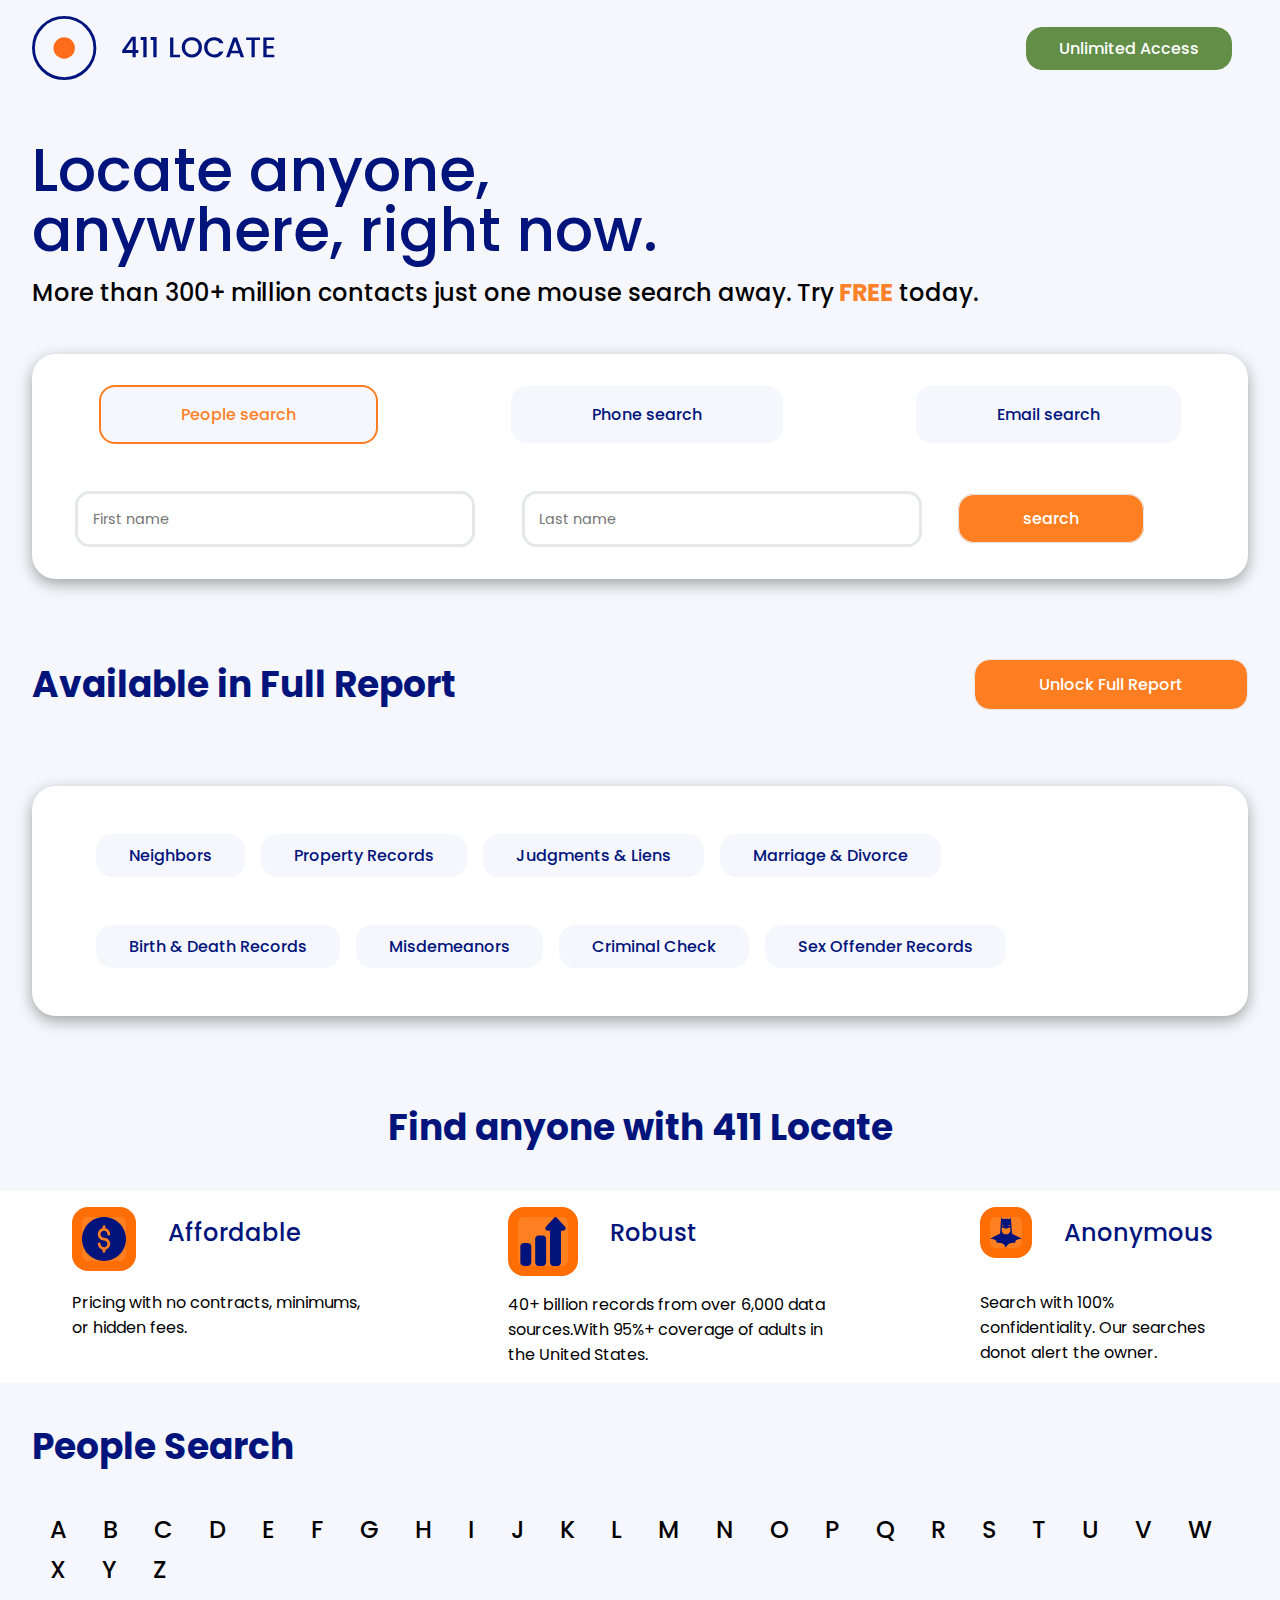
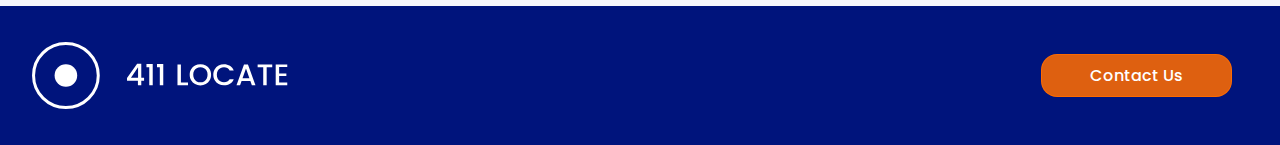
<file: index.html>
<!DOCTYPE html>
<html lang="en">
<head>
    <meta charset="UTF-8">
    <meta http-equiv="X-UA-Compatible" content="IE=edge">
    <meta name="viewport" content="width=device-width, initial-scale=1.0">
    <link href="style.css" type="text/css" rel="stylesheet">
    <link href="https://fonts.googleapis.com/css2?family=Happy+Monkey&family=Lora&family=Orbitron:wght@400;800&family=Poppins:wght@300;500;700&family=Ubuntu:wght@300;500;700&display=swap" rel="stylesheet">
    <title>411 Locate</title>
    
</head>
<body>
    <div class="container">
        <header>
            <div class="top head">
                <img src="images/logo.svg" alt="logo of the website" class="logo">
                <a href="#" class="btn-Unlimited-access">Unlimited Access</a>
            </div>
            <div class="header">
                <h1 class="title">Locate anyone,<br> anywhere, right now.</h1>
                <h3 class="sub-title">More than 300+ million contacts just one mouse search away. Try<strong> FREE</strong> today.</h3>
            </div>
            <div class="white-box">
                    <ul>
                        <li><a href="index.html" class="search current">People search</a></li>
                        <li><a href="phone.html" class="search">Phone search</a></li>
                        <li><a href="email.html" class="search">Email search</a></li>
                    </ul>
                
                <input type="textfield" placeholder="First name">
                <input type="textfield" placeholder="Last name">
                <a href="#" class="btn-search">search</a>
            </div>
            <div class="container-available">
                <div class="report">
                    <h2 class="report-title">Available in Full Report</h2>
                    <a href="#" class="btn-search btn-unlock">Unlock Full Report</a>
                </div>
                <div class="white-box white-box-para">
                    <div class="available-body-para">
                        <p class="list-para">Neighbors</p>
                        <p class="list-para">Property Records</p>
                        <p class="list-para">Judgments & Liens</p>
                        <p class="list-para">Marriage & Divorce</p>
                        <p class="list-para">Birth & Death Records</p>
                        <p class="list-para">Misdemeanors</p>
                        <p class="list-para">Criminal Check</p>
                        <p class="list-para">Sex Offender Records</p>                
                    </div>
                </div>
            </div>
        </header>
    </div>
        <div class="find-anyone">
            <h2 class="find-anyone-title">Find anyone with 411 Locate</h2>
            <div class="flex-full">
                <div class="find-anyone-body">
                    <div class="find-anyone-main">
                        <img src="images/dollar.svg" alt="dollar logo" class="find-anyone-main-img">
                        <h3 class="find-anyone-main-title">Affordable</h3>    
                    </div>
                    <p class="find-anyone-main-body">Pricing with no contracts, minimums, or hidden fees.</p>
                </div>
                <div class="find-anyone-body">
                    <div class="find-anyone-main">
                        <img src="images/graph.svg" alt="logo graph of" class="find-anyone-main-img">
                        <h3 class="find-anyone-main-title">Robust</h3>
                    </div>
                    <p class="find-anyone-main-body">40+ billion records from over 6,000 data sources.With 95%+ coverage of adults in the United States.</p>
                </div>
                <div class="find-anyone-body">
                    <div class="find-anyone-main">
                        <img src="images/batman.svg" alt="logo of batman" class="find-anyone-main-img">
                        <h3 class="find-anyone-main-title">Anonymous</h3>
                    </div>
                        <p class="find-anyone-main-body">Search with 100% confidentiality. Our searches donot alert the owner.</p>
                    </div>    
            </div>
       </div>
        <div class="container">
            <h2 class="people-search">People Search</h2>
                <ul class="nav">
                    <li class="nav-list"><a href="#" class="nav-end">A</a></li>
                    <li class="nav-list"><a href="#" class="nav-end">B</a></li>
                    <li class="nav-list"><a href="#" class="nav-end">C</a></li>
                    <li class="nav-list"><a href="#" class="nav-end">D</a></li>
                    <li class="nav-list"><a href="#" class="nav-end">E</a></li>
                    <li class="nav-list"><a href="#" class="nav-end">F</a></li>
                    <li class="nav-list"><a href="#" class="nav-end">G</a></li>
                    <li class="nav-list"><a href="#" class="nav-end">H</a></li>
                    <li class="nav-list"><a href="#" class="nav-end">I</a></li>
                    <li class="nav-list"><a href="#" class="nav-end">J</a></li>
                    <li class="nav-list"><a href="#" class="nav-end">K</a></li>
                    <li class="nav-list"><a href="#" class="nav-end">L</a></li>
                    <li class="nav-list"><a href="#" class="nav-end">M</a></li>
                    <li class="nav-list"><a href="#" class="nav-end">N</a></li>
                    <li class="nav-list"><a href="#" class="nav-end">O</a></li>
                    <li class="nav-list"><a href="#" class="nav-end">P</a></li>
                    <li class="nav-list"><a href="#" class="nav-end">Q</a></li>
                    <li class="nav-list"><a href="#" class="nav-end">R</a></li>
                    <li class="nav-list"><a href="#" class="nav-end">S</a></li>
                    <li class="nav-list"><a href="#" class="nav-end">T</a></li>
                    <li class="nav-list"><a href="#" class="nav-end">U</a></li>
                    <li class="nav-list"><a href="#" class="nav-end">V</a></li>
                    <li class="nav-list"><a href="#" class="nav-end">W</a></li>
                    <li class="nav-list"><a href="#" class="nav-end">X</a></li>
                    <li class="nav-list"><a href="#" class="nav-end">Y</a></li>
                    <li class="nav-list"><a href="#" class="nav-end">Z</a></li>
                </ul>
        </div>        
        <footer>
                <div class="top">
                    <img src="images/footersvg.svg" alt="logo of the website" class="logo end-logo">
                    <a href="#" class="btn-contact-us">Contact Us</a> 
                </div>    
        </footer>
        
</body>
</html>
</file>
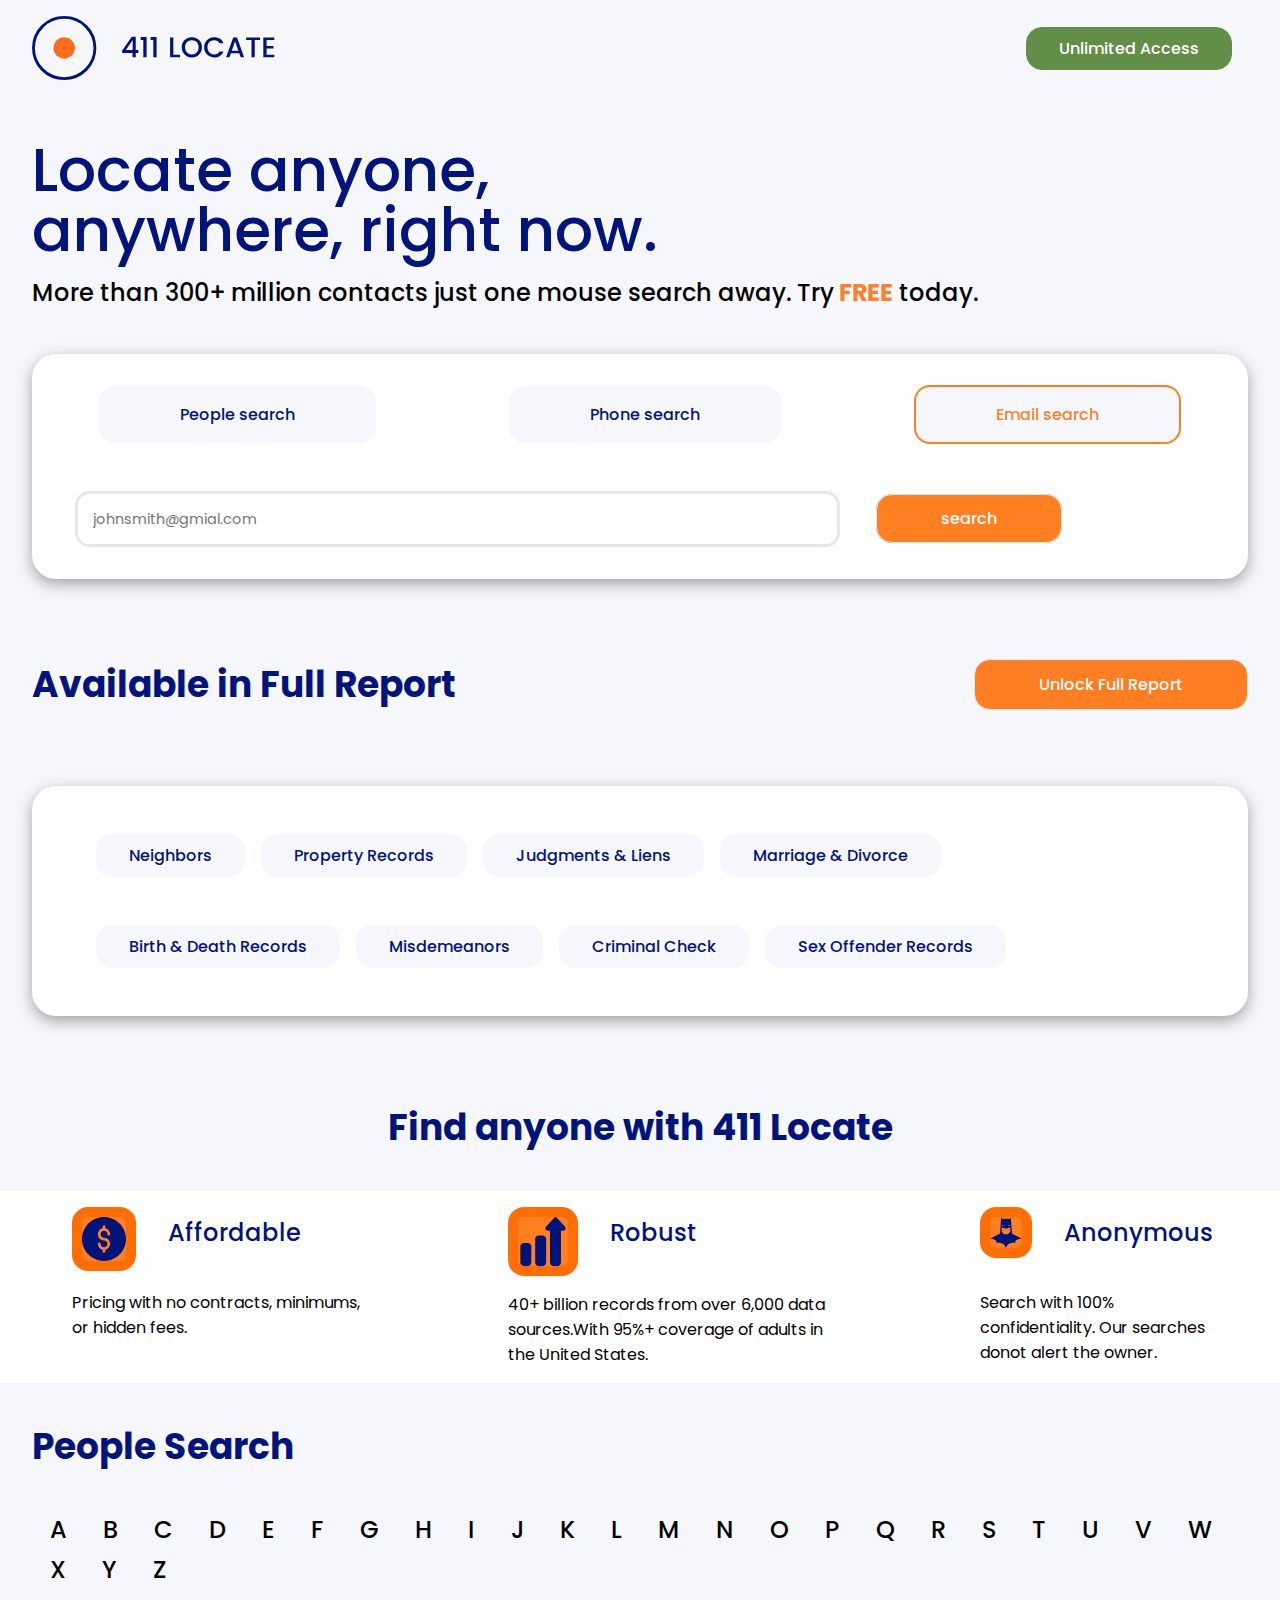
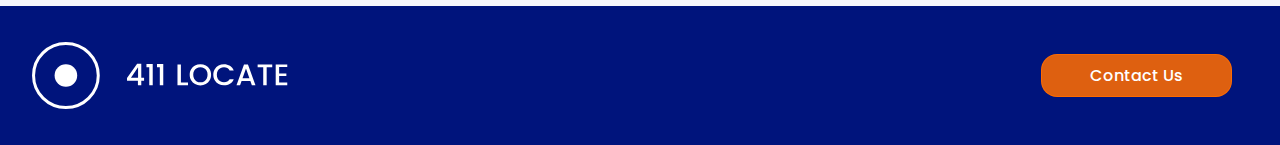
<file: email.html>
<!DOCTYPE html>
<html lang="en">
<head>
    <meta charset="UTF-8">
    <meta http-equiv="X-UA-Compatible" content="IE=edge">
    <meta name="viewport" content="width=device-width, initial-scale=1.0">
    <link href="style.css" type="text/css" rel="stylesheet">
    <link href="https://fonts.googleapis.com/css2?family=Happy+Monkey&family=Lora&family=Orbitron:wght@400;800&family=Poppins:wght@300;500;700&family=Ubuntu:wght@300;500;700&display=swap" rel="stylesheet">
    <title>411 Locate</title>
    
</head>
<body>
    <div class="container">
        <header>
            <div class="top head">
                <img src="images/logo.svg" alt="logo of the website" class="logo">
                <a href="#" class="btn-Unlimited-access">Unlimited Access</a>
            </div>
            <div class="header">
                <h1 class="title">Locate anyone,<br> anywhere, right now.</h1>
                <h3 class="sub-title">More than 300+ million contacts just one mouse search away. Try<strong> FREE</strong> today.</h3>
            </div>
            <div class="white-box">
                    <ul>
                        <li><a href="index.html" class="search">People search</a></li>
                        <li><a href="phone.html" class="search">Phone search</a></li>
                        <li><a href="email.html" class="search current">Email search</a></li>
                    </ul>
                
                <input type="textfield" class="phone" placeholder="johnsmith@gmial.com">
                <a href="#" class="btn-search btn-email-phone">search</a>
            </div>
            <div class="container-available">
                <div class="report">
                    <h2 class="report-title">Available in Full Report</h2>
                    <a href="#" class="btn-search btn-unlock">Unlock Full Report</a>
                </div>
                <div class="white-box white-box-para">
                    <div class="available-body-para">
                        <p class="list-para">Neighbors</p>
                        <p class="list-para">Property Records</p>
                        <p class="list-para">Judgments & Liens</p>
                        <p class="list-para">Marriage & Divorce</p>
                        <p class="list-para">Birth & Death Records</p>
                        <p class="list-para">Misdemeanors</p>
                        <p class="list-para">Criminal Check</p>
                        <p class="list-para">Sex Offender Records</p>                
                    </div>
                </div>
            </div>
        </header>
    </div>
        <div class="find-anyone">
            <h2 class="find-anyone-title">Find anyone with 411 Locate</h2>
            <div class="flex-full">
                <div class="find-anyone-body">
                    <div class="find-anyone-main">
                        <img src="images/dollar.svg" alt="dollar logo" class="find-anyone-main-img">
                        <h3 class="find-anyone-main-title">Affordable</h3>    
                    </div>
                    <p class="find-anyone-main-body">Pricing with no contracts, minimums, or hidden fees.</p>
                </div>
                <div class="find-anyone-body">
                    <div class="find-anyone-main">
                        <img src="images/graph.svg" alt="logo graph of" class="find-anyone-main-img">
                        <h3 class="find-anyone-main-title">Robust</h3>
                    </div>
                    <p class="find-anyone-main-body">40+ billion records from over 6,000 data sources.With 95%+ coverage of adults in the United States.</p>
                </div>
                <div class="find-anyone-body">
                    <div class="find-anyone-main">
                        <img src="images/batman.svg" alt="logo of batman" class="find-anyone-main-img">
                        <h3 class="find-anyone-main-title">Anonymous</h3>
                    </div>
                        <p class="find-anyone-main-body">Search with 100% confidentiality. Our searches donot alert the owner.</p>
                    </div>    
            </div>
       </div>
        <div class="container">
            <h2 class="people-search">People Search</h2>
                <ul class="nav">
                    <li class="nav-list"><a href="#" class="nav-end">A</a></li>
                    <li class="nav-list"><a href="#" class="nav-end">B</a></li>
                    <li class="nav-list"><a href="#" class="nav-end">C</a></li>
                    <li class="nav-list"><a href="#" class="nav-end">D</a></li>
                    <li class="nav-list"><a href="#" class="nav-end">E</a></li>
                    <li class="nav-list"><a href="#" class="nav-end">F</a></li>
                    <li class="nav-list"><a href="#" class="nav-end">G</a></li>
                    <li class="nav-list"><a href="#" class="nav-end">H</a></li>
                    <li class="nav-list"><a href="#" class="nav-end">I</a></li>
                    <li class="nav-list"><a href="#" class="nav-end">J</a></li>
                    <li class="nav-list"><a href="#" class="nav-end">K</a></li>
                    <li class="nav-list"><a href="#" class="nav-end">L</a></li>
                    <li class="nav-list"><a href="#" class="nav-end">M</a></li>
                    <li class="nav-list"><a href="#" class="nav-end">N</a></li>
                    <li class="nav-list"><a href="#" class="nav-end">O</a></li>
                    <li class="nav-list"><a href="#" class="nav-end">P</a></li>
                    <li class="nav-list"><a href="#" class="nav-end">Q</a></li>
                    <li class="nav-list"><a href="#" class="nav-end">R</a></li>
                    <li class="nav-list"><a href="#" class="nav-end">S</a></li>
                    <li class="nav-list"><a href="#" class="nav-end">T</a></li>
                    <li class="nav-list"><a href="#" class="nav-end">U</a></li>
                    <li class="nav-list"><a href="#" class="nav-end">V</a></li>
                    <li class="nav-list"><a href="#" class="nav-end">W</a></li>
                    <li class="nav-list"><a href="#" class="nav-end">X</a></li>
                    <li class="nav-list"><a href="#" class="nav-end">Y</a></li>
                    <li class="nav-list"><a href="#" class="nav-end">Z</a></li>
                </ul>
        </div>        
        <footer>
                <div class="top">
                    <img src="images/footersvg.svg" alt="logo of the website" class="logo end-logo">
                    <a href="#" class="btn-contact-us">Contact Us</a> 
                </div>    
        </footer>
        
</body>
</html>
</file>
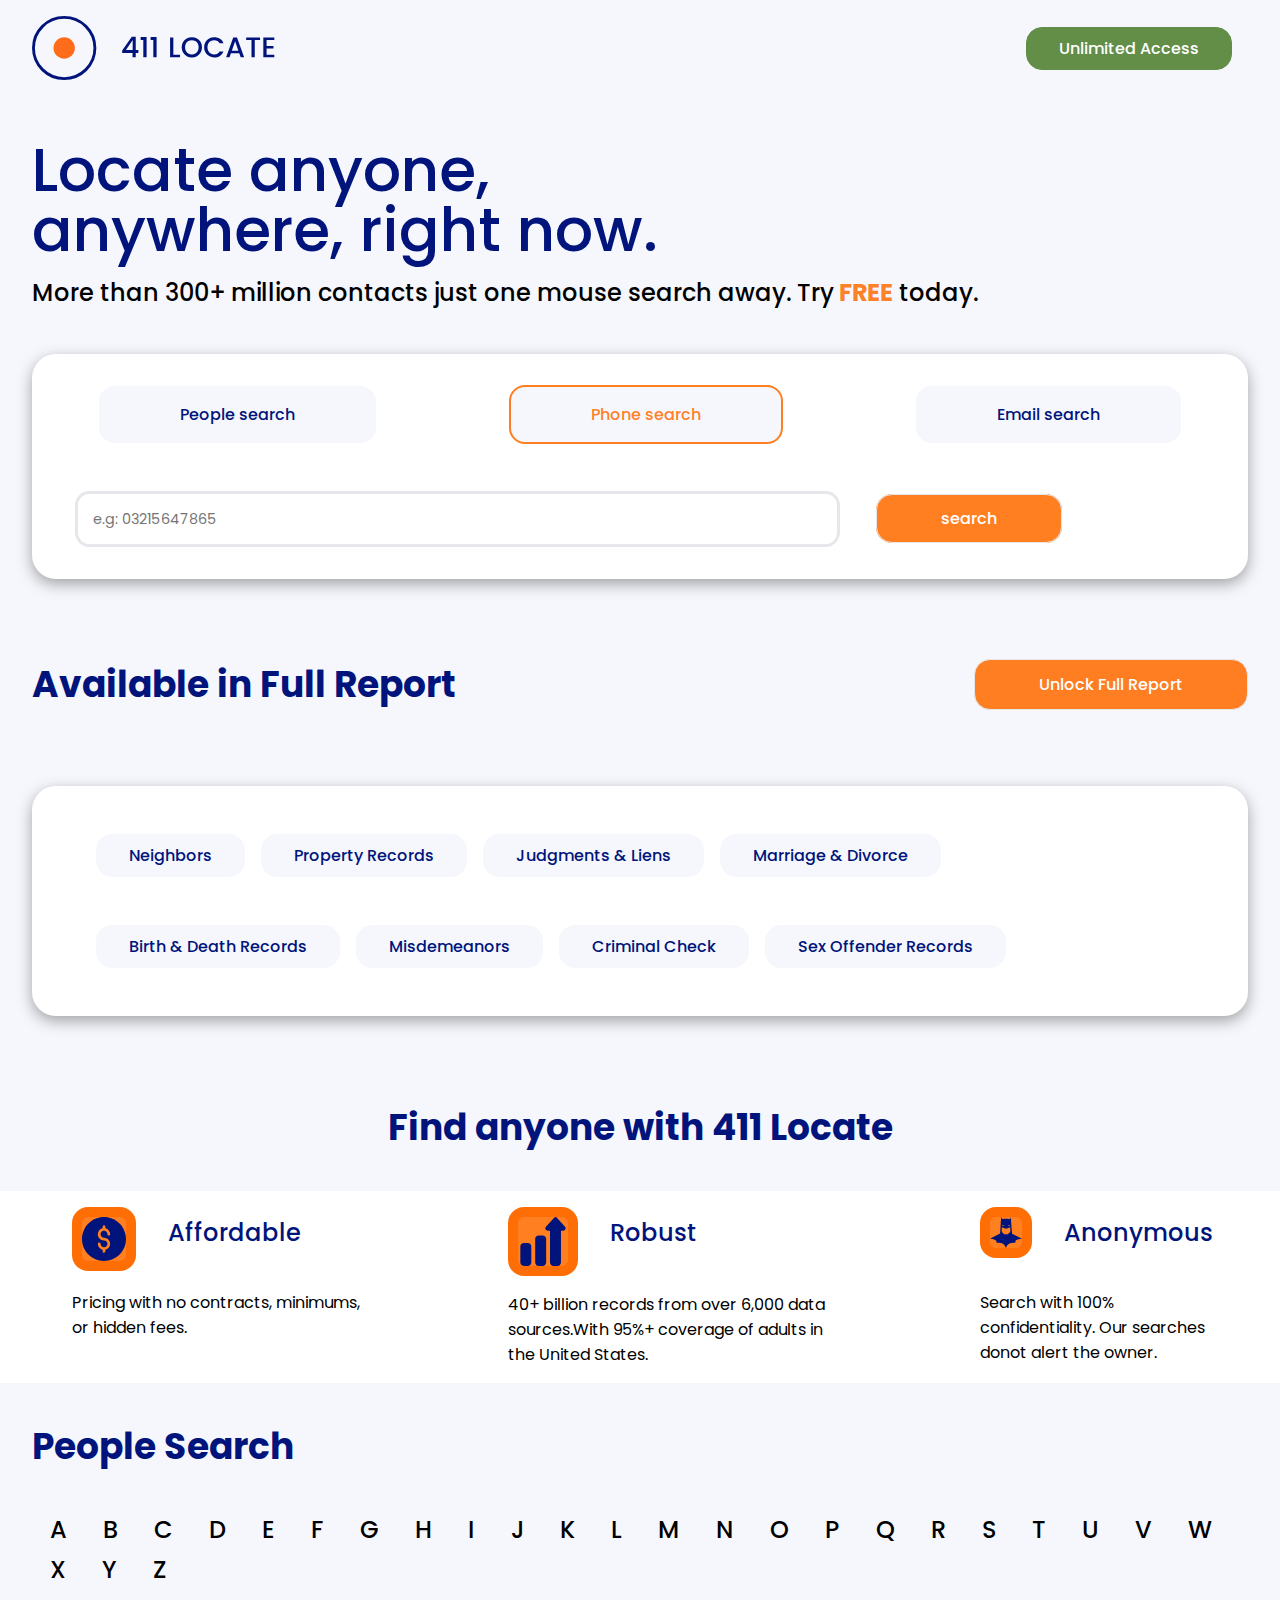
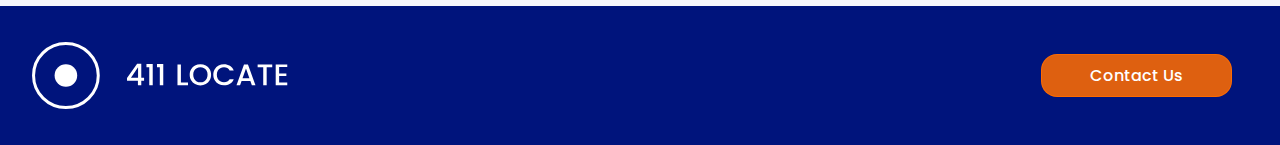
<file: phone.html>
<!DOCTYPE html>
<html lang="en">
<head>
    <meta charset="UTF-8">
    <meta http-equiv="X-UA-Compatible" content="IE=edge">
    <meta name="viewport" content="width=device-width, initial-scale=1.0">
    <link href="style.css" type="text/css" rel="stylesheet">
    <link href="https://fonts.googleapis.com/css2?family=Happy+Monkey&family=Lora&family=Orbitron:wght@400;800&family=Poppins:wght@300;500;700&family=Ubuntu:wght@300;500;700&display=swap" rel="stylesheet">
    <title>411 Locate</title>
    
</head>
<body>
    <div class="container">
        <header>
            <div class="top head">
                <img src="images/logo.svg" alt="logo of the website" class="logo">
                <a href="#" class="btn-Unlimited-access">Unlimited Access</a>
            </div>
            <div class="header">
                <h1 class="title">Locate anyone,<br> anywhere, right now.</h1>
                <h3 class="sub-title">More than 300+ million contacts just one mouse search away. Try<strong> FREE</strong> today.</h3>
            </div>
            <div class="white-box">
                    <ul>
                        <li><a href="index.html" class="search">People search</a></li>
                        <li><a href="phone.html" class="search current">Phone search</a></li>
                        <li><a href="email.html" class="search">Email search</a></li>
                    </ul>
                
                <input type="textfield" placeholder="e.g: 03215647865" class="phone">
                <a href="#" class="btn-search btn-email-phone">search</a>
            </div>
            <div class="container-available">
                <div class="report">
                    <h2 class="report-title">Available in Full Report</h2>
                    <a href="#" class="btn-search btn-unlock">Unlock Full Report</a>
                </div>
                <div class="white-box white-box-para">
                    <div class="available-body-para">
                        <p class="list-para">Neighbors</p>
                        <p class="list-para">Property Records</p>
                        <p class="list-para">Judgments & Liens</p>
                        <p class="list-para">Marriage & Divorce</p>
                        <p class="list-para">Birth & Death Records</p>
                        <p class="list-para">Misdemeanors</p>
                        <p class="list-para">Criminal Check</p>
                        <p class="list-para">Sex Offender Records</p>                
                    </div>
                </div>
            </div>
        </header>
    </div>
        <div class="find-anyone">
            <h2 class="find-anyone-title">Find anyone with 411 Locate</h2>
            <div class="flex-full">
                <div class="find-anyone-body">
                    <div class="find-anyone-main">
                        <img src="images/dollar.svg" alt="dollar logo" class="find-anyone-main-img">
                        <h3 class="find-anyone-main-title">Affordable</h3>    
                    </div>
                    <p class="find-anyone-main-body">Pricing with no contracts, minimums, or hidden fees.</p>
                </div>
                <div class="find-anyone-body">
                    <div class="find-anyone-main">
                        <img src="images/graph.svg" alt="logo graph of" class="find-anyone-main-img">
                        <h3 class="find-anyone-main-title">Robust</h3>
                    </div>
                    <p class="find-anyone-main-body">40+ billion records from over 6,000 data sources.With 95%+ coverage of adults in the United States.</p>
                </div>
                <div class="find-anyone-body">
                    <div class="find-anyone-main">
                        <img src="images/batman.svg" alt="logo of batman" class="find-anyone-main-img">
                        <h3 class="find-anyone-main-title">Anonymous</h3>
                    </div>
                        <p class="find-anyone-main-body">Search with 100% confidentiality. Our searches donot alert the owner.</p>
                    </div>    
            </div>
       </div>
        <div class="container">
            <h2 class="people-search">People Search</h2>
                <ul class="nav">
                    <li class="nav-list"><a href="#" class="nav-end">A</a></li>
                    <li class="nav-list"><a href="#" class="nav-end">B</a></li>
                    <li class="nav-list"><a href="#" class="nav-end">C</a></li>
                    <li class="nav-list"><a href="#" class="nav-end">D</a></li>
                    <li class="nav-list"><a href="#" class="nav-end">E</a></li>
                    <li class="nav-list"><a href="#" class="nav-end">F</a></li>
                    <li class="nav-list"><a href="#" class="nav-end">G</a></li>
                    <li class="nav-list"><a href="#" class="nav-end">H</a></li>
                    <li class="nav-list"><a href="#" class="nav-end">I</a></li>
                    <li class="nav-list"><a href="#" class="nav-end">J</a></li>
                    <li class="nav-list"><a href="#" class="nav-end">K</a></li>
                    <li class="nav-list"><a href="#" class="nav-end">L</a></li>
                    <li class="nav-list"><a href="#" class="nav-end">M</a></li>
                    <li class="nav-list"><a href="#" class="nav-end">N</a></li>
                    <li class="nav-list"><a href="#" class="nav-end">O</a></li>
                    <li class="nav-list"><a href="#" class="nav-end">P</a></li>
                    <li class="nav-list"><a href="#" class="nav-end">Q</a></li>
                    <li class="nav-list"><a href="#" class="nav-end">R</a></li>
                    <li class="nav-list"><a href="#" class="nav-end">S</a></li>
                    <li class="nav-list"><a href="#" class="nav-end">T</a></li>
                    <li class="nav-list"><a href="#" class="nav-end">U</a></li>
                    <li class="nav-list"><a href="#" class="nav-end">V</a></li>
                    <li class="nav-list"><a href="#" class="nav-end">W</a></li>
                    <li class="nav-list"><a href="#" class="nav-end">X</a></li>
                    <li class="nav-list"><a href="#" class="nav-end">Y</a></li>
                    <li class="nav-list"><a href="#" class="nav-end">Z</a></li>
                </ul>
        </div>        
        <footer>
                <div class="top">
                    <img src="images/footersvg.svg" alt="logo of the website" class="logo end-logo">
                    <a href="#" class="btn-contact-us">Contact Us</a> 
                </div>    
        </footer>
        
</body>
</html>
</file>
<file: style.css>
body{
    margin: 0;
    font-size: 1rem;
    font-family: 'Poppins', sans-serif;
    background-color: #f6f7fc;
}
img{
    width: 15%;
    height: 100%;
}
h1,
h3,
.list-para{
    color:rgb(0 20 124);
    font-weight: 500;
}
h1{
    font-size: 3.75rem;
    margin:1em 0 .25em;
    padding: 0;
    line-height: 1;
}
h2{
    font-size: 2.25rem;
    color: rgb(0 20 124);
}
h3{
    font-size: 1.5rem;
}
a{
    font-size: 1rem;
    text-decoration: none;
    font-weight: 500;
}
ul{
    display: flex;
    justify-content: space-around;
    padding-left: 0;
}
li{
    list-style: none;
    margin: 3em 0;
}
strong{
    color: #ff6c00de;
}
input{
    width: 30%;    
    font-family: inherit;
    font-size: .90rem;
    font-weight: inherit;
    color: rgb(0 20 124);
    padding: 1em;
    margin-left: 3em;
    border: 3px solid #e5e7eb;
    border-radius: 1em;
}
footer{
    background: rgb(0 20 124);
}
.btn-contact-us{
    margin: 3em;
    color: #fff;
    font-size: 1rem;
    border: 1px solid #ff6c00de;
    border-radius: 1em;
    padding: .5em 3em;
    background: #ff6c00de;
}
.end-logo{
    margin-left: 2em;
}
.logo{
    width: 20%;
}
.container{
    width: 95%;
    margin:0 auto;
    
}
.top{
    display: flex;
    justify-content: space-between;
    align-items: center;
    margin-top: 1em;
}
.btn-Unlimited-access{
    background-color: rgb(98 142 72);
    border: 1px solid rgb(98 142 72);
    border-radius: 1em;
    padding:0.5em 2em;
    color: #fff;
    margin-right: 1em;
}
.btn-Unlimited-access:hover{
    background-color: rgb(98 12 72);
}

.sub-title{
    padding: 0;
    margin: 0;
    color: black;
}
.white-box{
    background-color: #fff;
    margin: 2.75em 0;
    position: relative;
    box-sizing: border-box;
    box-shadow: rgba(0, 0, 0, 0.35) 0px 5px 15px;
    border-radius: 1.5em;
    padding-bottom: 2em;
}
.search{
    color: rgb(0 20 124);
    border: 1px solid #f6f7fc;;
    border-radius: 1em;
    background-color: #f6f7fc;;
    padding: 1em 5em;
    font-size: 1em;
    font-weight: 500;
}

.search:hover{
    color: #f6f7fc;
    background: rgb(0 20 124);
}
.search:focus{
    color: #ff6c00de;
    background: #f6f7fc;
    border: 2px solid #ff6c00de;
}
.phone{
    width: 60%;
}
.current{
    color: #ff6c00de;
    border: 2px solid #ff6c00de;
}
.current:hover{
    color: #ff6c00de;
    border: 2px solid #ff6c00de;
    background: #f6f7fc;    
}
.btn-search{
    margin-left:2em;
    color: #fff;
    border: 1px solid #e5e7eb;
    font-size: 1rem;
    font-weight: 500;
    background: #ff6c00de;
    padding: .75em 4em;
    border-radius: 1em;
}
.container-available{
    margin: 3em 0;
}
.white-box-para{
    padding: 0;
}
.report{
    display: flex;
    justify-content: space-between;
    align-items: center;
}
.available-body-para{
    display: flex;
    flex-wrap: wrap;
    gap: 1em;
    justify-content:start;
    align-items: center;
    margin:2em ;
    padding:2em ;
    
}
.list-para{
    border: 1px solid #f6f7fc;
    border-radius: 1em;
    padding: .5em 2em;
    background: #f6f7fc;
    font-size: 1rem;
}
.find-anyone{
    display: flex;
    flex-direction: column;
    justify-content: space-between;
    margin: 1em auto;
    align-items: center;
}
.find-anyone-title{
    text-align: center;
    margin: 1em auto;
}
.find-anyone-main{
    display: flex;
}
.flex-full{
    display: flex;
    background: #fff;
}
.find-anyone-body{
    padding:0 4.5em;
}
.find-anyone-main-img{
    border: 10px solid #ff6c00de;
    border-radius: 1em;
    margin: 1em 2em 0 0;
    background: #ff6c00de;
}
.nav-end{
    color: black;
    font-size: 1.5rem;
    padding: 0 .75em;
}
.nav{
    margin: 0;
    display: flex;
    flex-wrap: wrap;
    justify-content: flex-start;
}
.nav-list{
    margin: .5em 0;
    line-height: 1;
}
.people-search{
    margin: 1em 0;
}
@media (max-width: 860px){
    .logo{
        width: 30%;
    }
    .container{
        text-align: center;
    }
    h1{
        font-size: 3rem;
    }
    .search{
        padding: 1em 3em;
    }
    input{
        display: flex;
        flex-direction: column;
        width: 90%;
        margin: 2em auto;
    }
    .phone{
        width: 80%;
    }
    .btn-search{
        padding: .75em 6em;
    }
    .btn-unlock{
        padding: .75em 2em;
    }
    .flex-full{
        margin: 0 auto;
        flex-wrap: wrap;
    }
    
}
@media (max-width: 785px){
    .logo{
        width: 40%;
        margin: 1em;
    }
    .head{
        flex-direction: column;
    }
    .container{
        text-align: center;
    }
    h1{
        font-size: 2rem;
    }
    h2{
        font-size: 1.5rem;
    }
    h3{
        font-size: .80rem;
    }
    p{
        font-size: .75rem;
    }
     a{
        font-size: .80rem;
    }
    .report{
        display: flex;
        flex-direction: column;
    }
    .search{
        font-size: .75rem;
        padding: .25em .5em;
    }
    input{
        display: flex;
        flex-direction: column;
        width: 80%;
        margin: 2em auto;
        
    }
    .find-anyone-main-title{
        margin-top: 2em 2em 0 0;
        padding: 2em 0;
    }
    .phone{
        width: 80%;
    }    
    .btn-search{
        padding: .75em 36%;
        margin: 1em auto;
    }
    .btn-email-phone{
        padding: .75em 36%;
    }
    .btn-unlock,
    .btn-contact-us{
        font-size: .75rem;
    }
    .btn-unlock{
        padding: .5em 2em;
    }
    .btn-contact-us{
        padding: .25em .5em;
        margin-right: .5em;
    }
    .available-body-para{
        justify-content: center;
    }   
    .list-para{
        width: 100%;    
        font-size: .75rem;
        margin: .5em 0;
    }
    
   .flex-full{
    margin: 0 auto;
    flex-wrap: wrap;
    }
    .nav-end{
        font-size: .75rem;
    }
}
</file>
